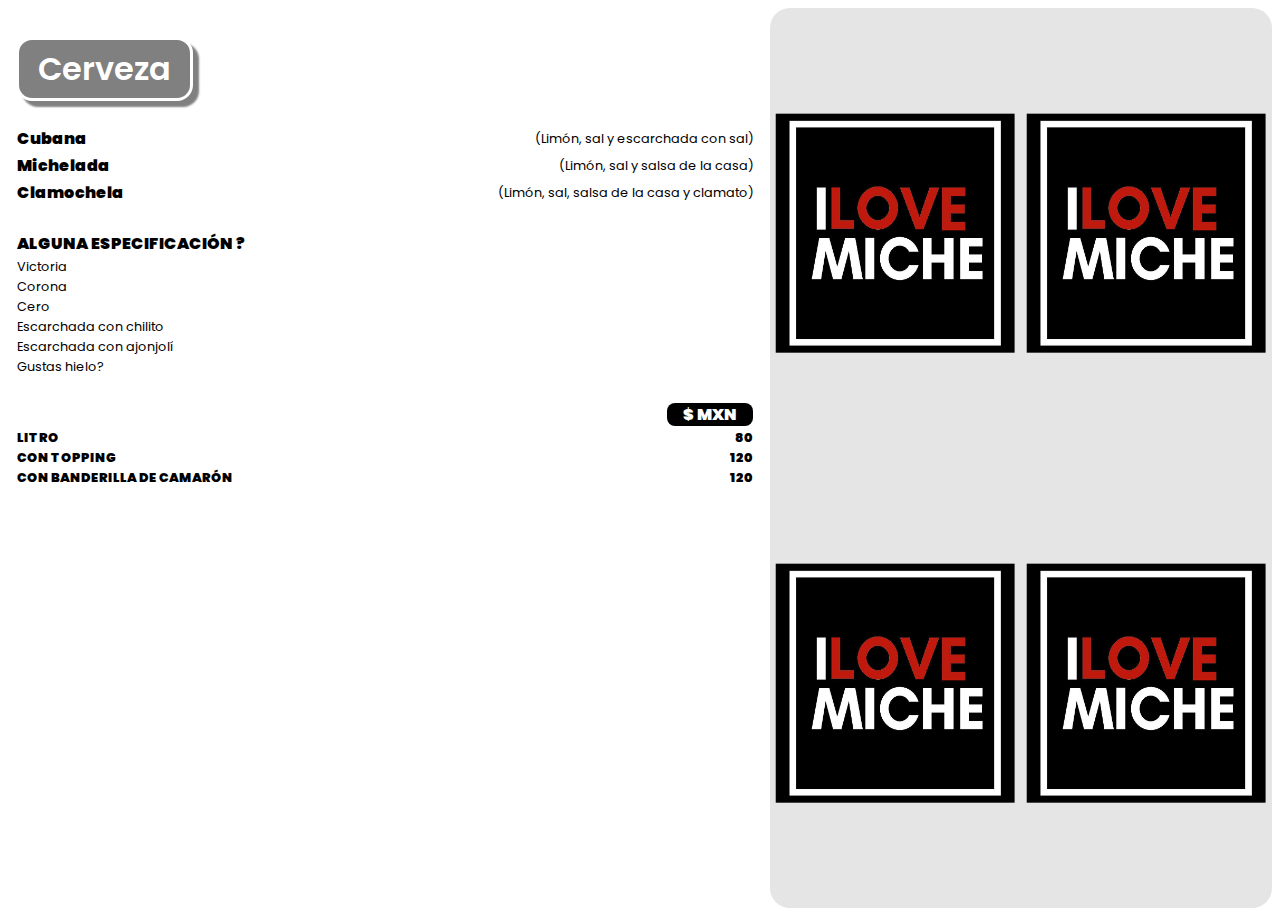
<file: index.html>
<!DOCTYPE html>
<html lang="en">
    <head>
        <!--Page Information-->
        <meta charset="UTF-8">
        <meta name="viewport" content="width=device-width, initial-scale=1.0">

        <meta name="description" content="What is this page about...">
        <meta name="robots" content="nofollow">
        <meta http-equiv="author" content="Fredy ARGO">
        <meta http-equiv="pragma" content="no-cache">
        <!--End Page Information-->

        <!--Title-->
        <title>I LOVE  MICHE</title>
        <!--End Title-->

        <!--Favicon-->
        <link rel="shortcut icon" type="image/png" href="">
        <!--End Favicon-->

        <!--External style-->
        <link rel="stylesheet" type="text/css" href="style2.css">
        <!--End External style-->

        <!--Internal style-->
        <!--<style type="text/css"></style>-->
        <!--End Internal style-->

        <!--Google Fonts-->
        <link rel="preconnect" href="https://fonts.googleapis.com">
        <link rel="preconnect" href="https://fonts.gstatic.com" crossorigin>
        <link href="https://fonts.googleapis.com/css2?family=Poppins:wght@400;600;900&display=swap" rel="stylesheet">
        <!--End Google Fonts-->
    </head>
    <body>

        <!--*********************************************************-->
        <!--*********************************************************-->
        <!--*********************************************************-->
        <!--PORTADA-->
        <!--<div class="portada">
            <h5>Portada*********</h5>
            <h1>I LOVE MICHE</h1>
            <h2>I LOVE MICHE</h2>
            <h3>I LOVE MICHE</h3>
            <h5>Portada*********</h5>
        </div>-->

        <!--*********************************************************-->
        <!--*********************************************************-->
        <!--*********************************************************-->
        <!--p1: CERVEZA-->
        <div id="p1">
            <!--Product Description-->
            <div id="p1_data">
                <h1>Cerveza</h1>
                <table>
                    <tr>
                        <td class="normal">Cubana</td>
                        <td class="small right">(Limón, sal y escarchada con sal)</td>
                    </tr>
                    <tr>
                        <td class="normal">Michelada</td>
                        <td class="small right">(Limón, sal y salsa de la casa)</td>
                    </tr>
                    <tr>
                        <td class="normal">Clamochela</td>
                        <td class="small right">(Limón, sal, salsa de la casa y clamato)</td>
                    </tr>
                </table>
                <table>
                    <tr>
                        <td class="normal">ALGUNA ESPECIFICACIÓN ?</td>
                    </tr>
                    <tr><td class="small">Victoria</td></tr>
                    <tr><td class="small">Corona</td></tr>
                    <tr><td class="small">Cero</td></tr>
                    <tr><td class="small">Escarchada con chilito</td></tr>
                    <tr><td class="small">Escarchada con ajonjolí</td></tr>
                    <tr><td class="small">Gustas hielo?</td></tr>
                </table>
                <table>
                    <tr>
                        <td></td>
                        <td class="right"><span class="normal center price_indication">$ MXN</span></td>
                    </tr>
                    <tr>
                        <td class="price">LITRO</td>
                        <td class="price right">80</td>
                    </tr>
                    <tr>
                        <td class="price">CON TOPPING</td>
                        <td class="price right">120</td>
                    </tr>
                    <tr>
                        <td class="price">CON BANDERILLA DE CAMARÓN</td>
                        <td class="price right">120</td>
                    </tr>
                </table>
            </div>
            <!--Product Images-->
            <div id="p1_images">
                <!--Product Image 1-->
                <div id="p1_i1"><img src="image.jpg" alt="Cerveza" class="image_common"></div>
                <!--Product Image 2-->
                <div id="p1_i2"><img src="image.jpg" alt="Cerveza" class="image_common"></div>
                <!--Product Image 3-->
                <div id="p1_i3"><img src="image.jpg" alt="Cerveza" class="image_common"></div>
                <!--Product Image 4-->
                <div id="p1_i4"><img src="image.jpg" alt="Cerveza" class="image_common"></div>
            </div>
        </div>

        <!--*********************************************************-->
        <!--*********************************************************-->
        <!--*********************************************************-->
        <!--p2: MOJITOS-->        
        

    </body>
</html>
</file>
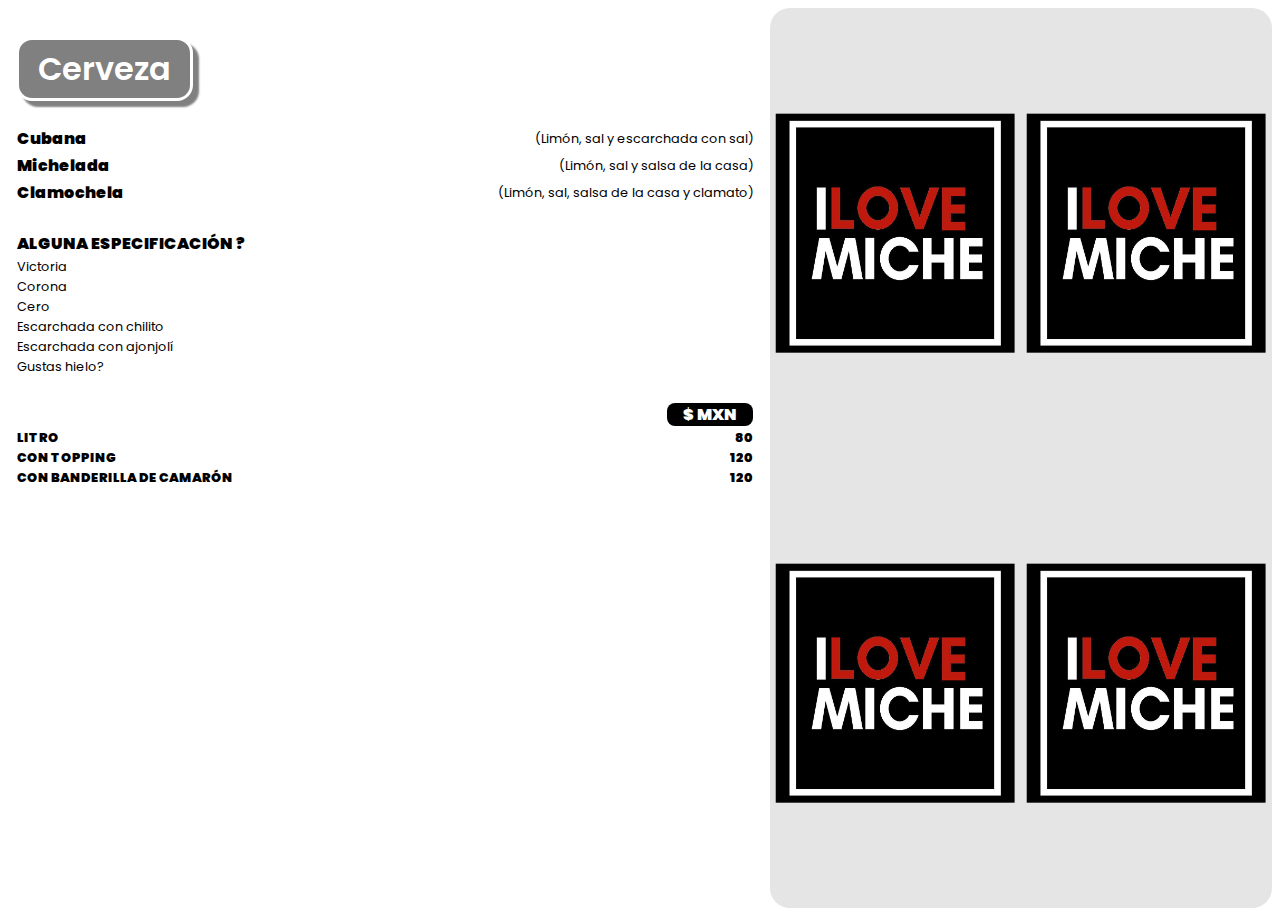
<file: index2.html>
<!DOCTYPE html>
<html lang="en">
    <head>
        <!--Page Information-->
        <meta charset="UTF-8">
        <meta name="viewport" content="width=device-width, initial-scale=1.0">

        <meta name="description" content="What is this page about...">
        <meta name="robots" content="nofollow">
        <meta http-equiv="author" content="Fredy ARGO">
        <meta http-equiv="pragma" content="no-cache">
        <!--End Page Information-->

        <!--Title-->
        <title>I LOVE  MICHE</title>
        <!--End Title-->

        <!--Favicon-->
        <link rel="shortcut icon" type="image/png" href="">
        <!--End Favicon-->

        <!--External style-->
        <link rel="stylesheet" type="text/css" href="style2.css">
        <!--End External style-->

        <!--Internal style-->
        <!--<style type="text/css"></style>-->
        <!--End Internal style-->

        <!--Google Fonts-->
        <link rel="preconnect" href="https://fonts.googleapis.com">
        <link rel="preconnect" href="https://fonts.gstatic.com" crossorigin>
        <link href="https://fonts.googleapis.com/css2?family=Poppins:wght@400;600;900&display=swap" rel="stylesheet">
        <!--End Google Fonts-->
    </head>
    <body>

        <!--*********************************************************-->
        <!--*********************************************************-->
        <!--*********************************************************-->
        <!--PORTADA-->
        <!--<div class="portada">
            <h5>Portada*********</h5>
            <h1>I LOVE MICHE</h1>
            <h2>I LOVE MICHE</h2>
            <h3>I LOVE MICHE</h3>
            <h5>Portada*********</h5>
        </div>-->

        <!--*********************************************************-->
        <!--*********************************************************-->
        <!--*********************************************************-->
        <!--p1: CERVEZA-->
        <div id="p1">
            <!--Product Description-->
            <div id="p1_data">
                <h1>Cerveza</h1>
                <table>
                    <tr>
                        <td class="normal">Cubana</td>
                        <td class="small right">(Limón, sal y escarchada con sal)</td>
                    </tr>
                    <tr>
                        <td class="normal">Michelada</td>
                        <td class="small right">(Limón, sal y salsa de la casa)</td>
                    </tr>
                    <tr>
                        <td class="normal">Clamochela</td>
                        <td class="small right">(Limón, sal, salsa de la casa y clamato)</td>
                    </tr>
                </table>
                <table>
                    <tr>
                        <td class="normal">ALGUNA ESPECIFICACIÓN ?</td>
                    </tr>
                    <tr><td class="small">Victoria</td></tr>
                    <tr><td class="small">Corona</td></tr>
                    <tr><td class="small">Cero</td></tr>
                    <tr><td class="small">Escarchada con chilito</td></tr>
                    <tr><td class="small">Escarchada con ajonjolí</td></tr>
                    <tr><td class="small">Gustas hielo?</td></tr>
                </table>
                <table>
                    <tr>
                        <td></td>
                        <td class="right"><span class="normal center price_indication">$ MXN</span></td>
                    </tr>
                    <tr>
                        <td class="price">LITRO</td>
                        <td class="price right">80</td>
                    </tr>
                    <tr>
                        <td class="price">CON TOPPING</td>
                        <td class="price right">120</td>
                    </tr>
                    <tr>
                        <td class="price">CON BANDERILLA DE CAMARÓN</td>
                        <td class="price right">120</td>
                    </tr>
                </table>
            </div>
            <!--Product Images-->
            <div id="p1_images">
                <!--Product Image 1-->
                <div id="p1_i1"><img src="image.jpg" alt="Cerveza" class="image_common"></div>
                <!--Product Image 2-->
                <div id="p1_i2"><img src="image.jpg" alt="Cerveza" class="image_common"></div>
                <!--Product Image 3-->
                <div id="p1_i3"><img src="image.jpg" alt="Cerveza" class="image_common"></div>
                <!--Product Image 4-->
                <div id="p1_i4"><img src="image.jpg" alt="Cerveza" class="image_common"></div>
            </div>
        </div>

        <!--*********************************************************-->
        <!--*********************************************************-->
        <!--*********************************************************-->
        <!--p2: MOJITOS-->        
        

    </body>
</html>
</file>
<file: style2.css>
/* ********************************** */
/* ********************************** */
/* ********************************** */
/* IMPORTANT FOR MOBILE VISUALIZATION */
@viewport{
    zoom: 1.0;
    width: extend-to-zoom;
}
@-ms-viewport{
    width: extend-to-zoom;
    zoom: 1.0
}

/* ********************************** */
/* ********************************** */
/* ********************************** */
/* PRODUCT NAME FORMATTING */
h1{
    background-color: #808080;
    color: white;
    font-weight: 600;
    width: fit-content;
    padding: 0.3rem 1.2rem 0.3rem 1.2rem;
    border-radius: 1rem;
    border: white solid 3px;
    box-shadow: 6px 6px 2px #808080;
}

/* ********************************** */
/* ********************************** */
/* ********************************** */
/* PRODUCT DATA FORMATTING */
table{
    width: 100%;
    margin-top: 1.5rem;
}
table, tr, td, th{
    border-collapse: collapse;
    /*border: black solid 1px;*/
    text-align: left;
}
.right{
    text-align: right;
}
.center{
    text-align: center;
    padding-left: 1rem;
    padding-right: 1rem;
}
.normal{
    font-weight: 900;
    font-size: 1rem;
}
.small{
    font-weight: 400;
    font-size: 0.8rem;
}
.price{
    font-weight: 900;
    font-size: 0.8rem;
}
.price_indication{
    border-radius: 0.5rem;
    background-color: black;
    width: fit-content;
    color: white;
}

/* ********************************** */
/* ********************************** */
/* ********************************** */
/* PRODUCT 1: CERVEZA */
/* 0000000 +++ +++ */
/* 0000000 +++ +++ */
#p1{
    display: grid;
    height: 100vh;
    grid-template-columns: 9fr 6fr;
    grid-template-rows: 1fr;
    grid-template-areas:
    "p1_data p1_images";
    grid-gap: 0.5rem;
    font-family: Poppins;
    width: 100%;
}
#p1_data{
    grid-area: p1_data;
    background: white;
    border-radius: 20px;
    padding: 0.5rem;
}
#p1_images{
    display: grid;
    grid-template-columns: 3fr 3fr;
    grid-template-rows: 3fr 3fr;
    grid-template-areas:
    "p1_i1 p1_i2"
    "p1_i3 p1_i4";
    grid-gap: 0rem;
    background: #e5e5e5;
    border-radius: 20px;
    text-align: center;
}
#p1_i1{
    grid-area: p1_i1;
    text-align: center;
    /*border-color: crimson;*/
    /*border-style: solid;*/
    /*background: #a5a5a5;*/
    /*border-radius: 20px;*/
}
#p1_i2{
    grid-area: p1_i2;
    text-align: center;
    /*border-color: crimson;*/
    /*border-style: solid;*/
    /*background: #a5a5a5;*/
    /*border-radius: 20px;*/
}
#p1_i3{
    grid-area: p1_i3;
    text-align: center;
    /*border-color: crimson;*/
    /*border-style: solid;*/
    /*background: #a5a5a5;*/
    /*border-radius: 20px;*/
}
#p1_i4{
    grid-area: p1_i4;
    text-align: center;
    /*border-color: crimson;*/
    /*border-style: solid;*/
    /*background: #a5a5a5;*/
    /*border-radius: 20px;*/
}
.image_common{
    width: 95%;
    display: block;
    position: relative;
    top: 50%;
    left: 50%;
    transform: translate(-50%, -50%);
}





















/* ********************************** */
/* ********************************** */
/* ********************************** */
/* REACTIVITY */
@media only screen and (max-width: 1000px){
    #p1{
        display: grid;
        height: 100vh;
        grid-template-columns: 12fr 3fr;
        grid-template-rows: 1fr;
        grid-template-areas:
        "p1_data p1_images";
        grid-gap: 0.5rem;
        font-family: Poppins;
        width: 100%;
    }
    #p1_images{
        display: grid;
        grid-template-columns: 3fr;
        grid-template-rows: 1fr 1fr 1fr 1fr;
        grid-template-areas:
        "p1_i1"
        "p1_i2"
        "p1_i3"
        "p1_i4";
        grid-gap: 0.5rem;
        font-family: Poppins;
        width: 100%;
    }
}
@media only screen and (max-width: 550px){
    /* PRODUCT 1: CERVEZA */
    #p1{
        display: grid;
        height: 100vh;
        grid-template-columns: 15fr;
        grid-template-rows: 2fr;
        grid-template-areas:
        "p1_data"
        "p1_images";
        grid-gap: 0.5rem;
        font-family: Poppins;
        width: 100%;
    }
    /* Product 1: Images Container */
    #p1_images{
        display: grid;
        grid-template-columns: 3fr 3fr;
        grid-template-rows: 1fr 1fr;
        grid-template-areas:
        "p1_i1 p1_i2"
        "p1_i3 p1_i4";
        grid-gap: 0.5rem;
        font-family: Poppins;
        width: 100%;
        padding-top: 1rem;
        padding-bottom: 1rem;
    }
    /* Product 1: General individual images */
    .image_common{
        width: 80%;
    }
}
</file>
